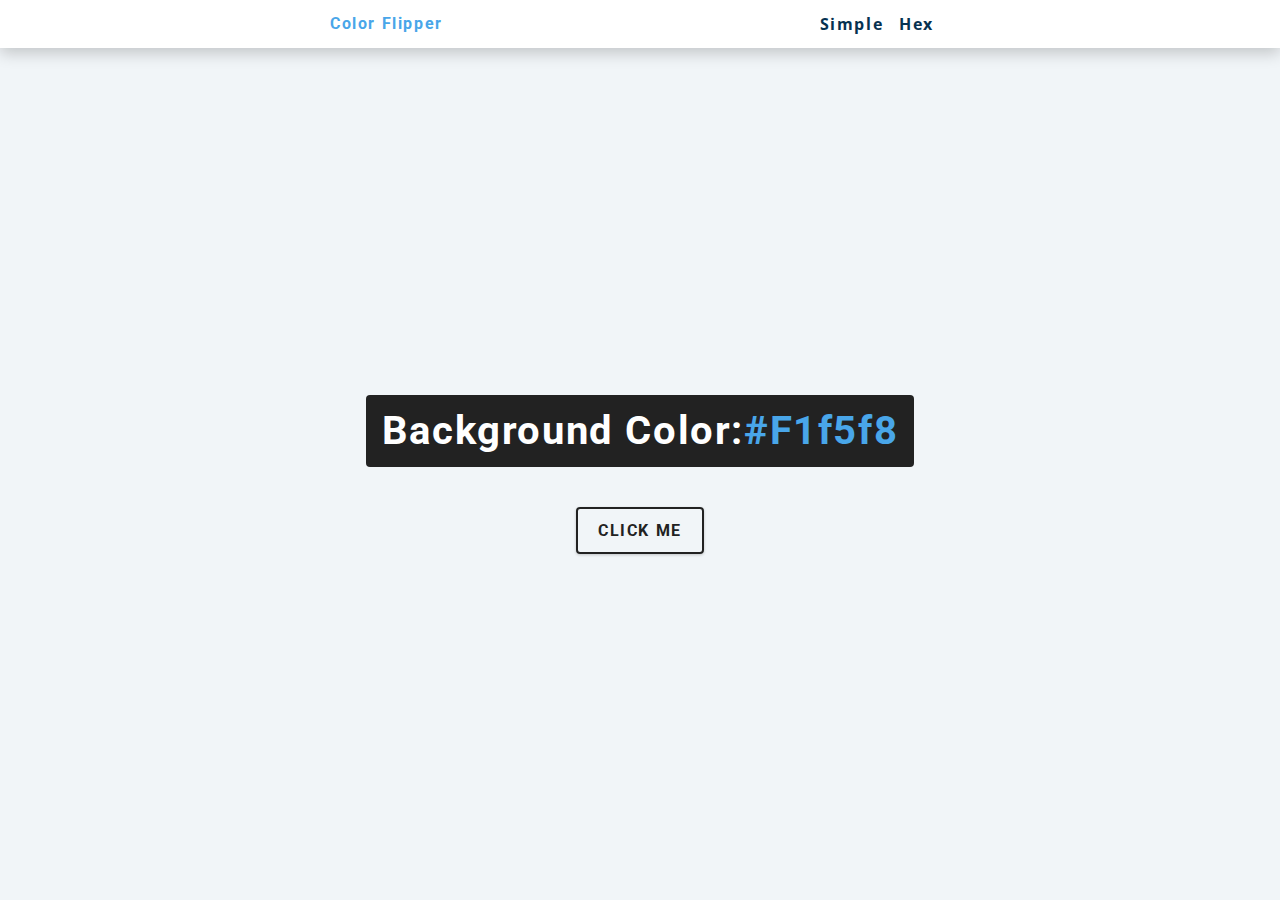
<file: ColorFlipper/index.html>
<!DOCTYPE html>
<html lang="en">
  <head>
    <meta charset="UTF-8" />
    <meta name="viewport" content="width=device-width, initial-scale=1.0" />
    <title>Color Flipper</title>
    <link rel="stylesheet" href="styles.css" />
  </head>
  <body>
    <nav>
        <div class="nav-center">
            <h4>color flipper</h4>
            <ul class="nav-links">
                <li>
                    <a href="index.html">simple</a>
                </li>
                <li>
                    <a href="hex.html">hex</a>
                </li>
            </ul>
        </div>
    </nav>
    <main>
        <div class="container">
            <h2>background color:<span class="color">#f1f5f8</span></h2>
            <button class="btn btn-hero" id="btn">click me</button>
        </div>
    </main>
    <script src="app.js"></script>
  </body>
</html>
</file>
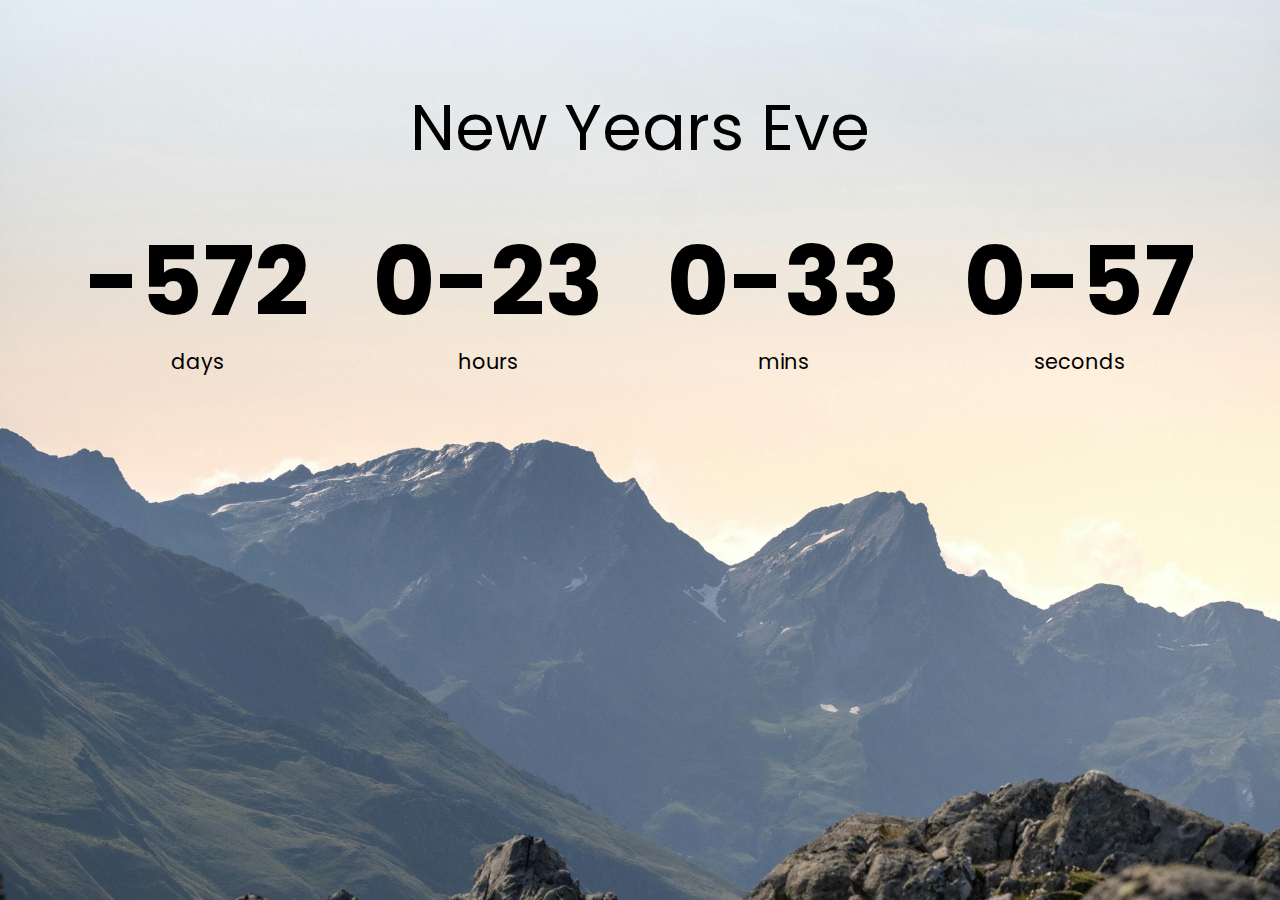
<file: countdown-timer/index.html>
<!DOCTYPE html>
<html lang="en">
    <head>
        <meta charset="UTF-8" />
        <meta name="viewport" content="width=device-width, initial-scale=1.0" />
        <title>Countdown Timer</title>
        <link rel="stylesheet" href="styles.css" />
        <script src="script.js" defer></script>
    </head>
    <body>
        <h1>New Years Eve</h1>

        <div class="countdown-container">
            <div class="countdown-el days-c">
                <p class="big-text" id="days">1</p>
                <span>days</span>
            </div>
            <div class="countdown-el hours-c">
                <p class="big-text" id="hours">0</p>
                <span>hours</span>
            </div>
            <div class="countdown-el mins-c">
                <p class="big-text" id="mins">0</p>
                <span>mins</span>
            </div>
            <div class="countdown-el seconds-c">
                <p class="big-text" id="seconds">0</p>
                <span>seconds</span>
            </div>
        </div>
    </body>
</html>
</file>
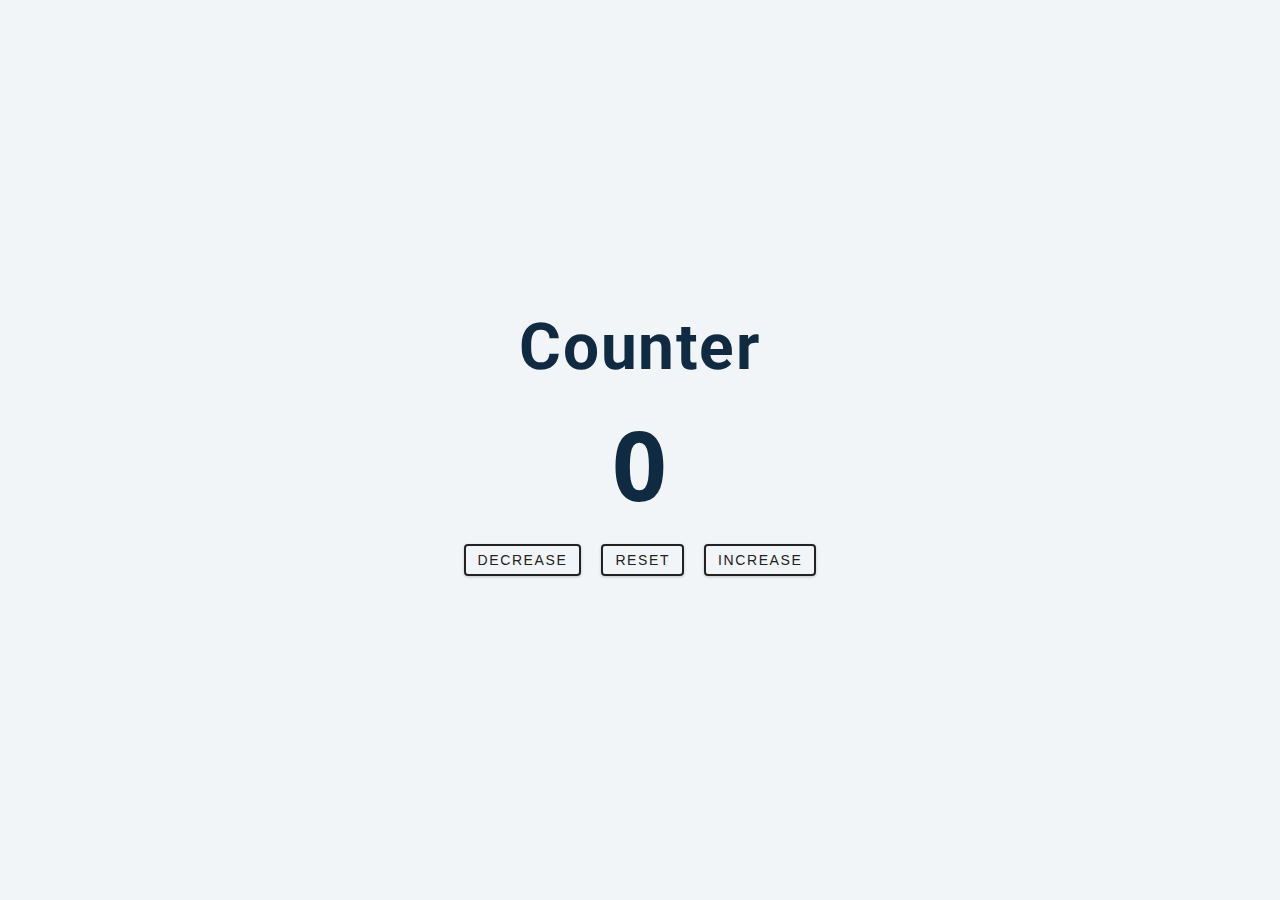
<file: Counter/index.html>
<!DOCTYPE html>
<html lang="en">
  <head>
    <meta charset="UTF-8" />
    <meta name="viewport" content="width=device-width, initial-scale=1.0" />
    <title>Counter</title>

    <!-- styles -->
    <link rel="stylesheet" href="styles.css" />
  </head>
  <body>
    <main>
      <div class="container">
        <h1>counter</h1>
        <span id="value">0</span>
        <div class="button-container">
          <button class="btn decrease">decrease</button>
          <button class="btn reset">reset</button>
          <button class="btn increase">increase</button>
        </div>
      </div>
    </main>
    <script src="app.js"></script>
  </body>
</html>
</file>
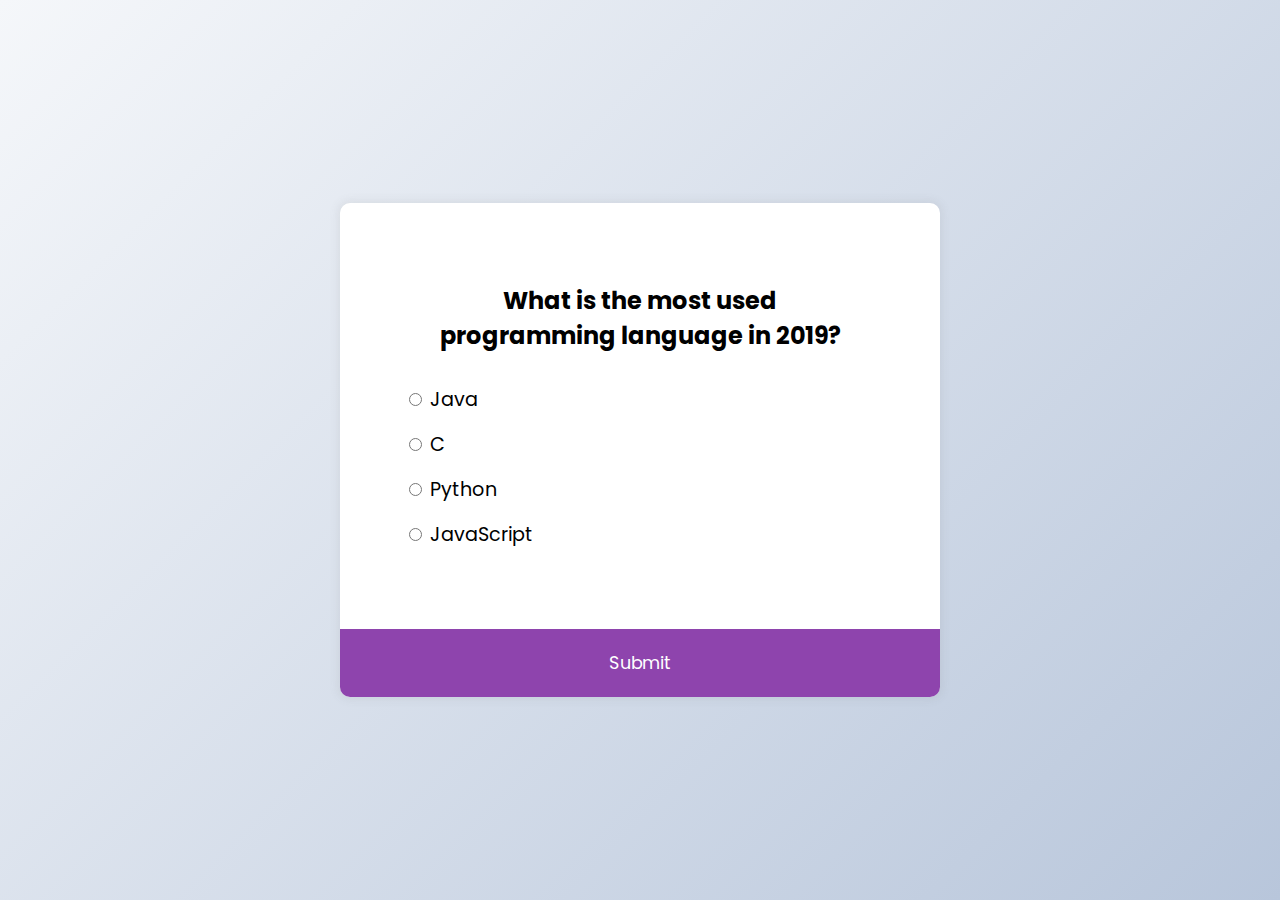
<file: quiz-app/index.html>
<!DOCTYPE html>
<html lang="en">
    <head>
        <meta charset="UTF-8" />
        <meta name="viewport" content="width=device-width, initial-scale=1.0" />
        <title>Quiz App</title>
        <link rel="stylesheet" href="styles.css" />
        <script src="script.js" defer></script>
    </head>
    <body>
        <div class="quiz-container" id="quiz">
            <div class="quiz-header">
                <h2 id="question">Question text</h2>
                <ul>
                    <li>
                        <input
                            type="radio"
                            id="a"
                            name="answer"
                            class="answer"
                        />
                        <label id="a_text" for="a">Question</label>
                    </li>
                    <li>
                        <input
                            type="radio"
                            id="b"
                            name="answer"
                            class="answer"
                        />
                        <label id="b_text" for="b">Question</label>
                    </li>
                    <li>
                        <input
                            type="radio"
                            id="c"
                            name="answer"
                            class="answer"
                        />
                        <label id="c_text" for="c">Question</label>
                    </li>
                    <li>
                        <input
                            type="radio"
                            id="d"
                            name="answer"
                            class="answer"
                        />
                        <label id="d_text" for="d">Question</label>
                    </li>
                </ul>
            </div>
            <button id="submit">Submit</button>
        </div>
    </body>
</html>
</file>
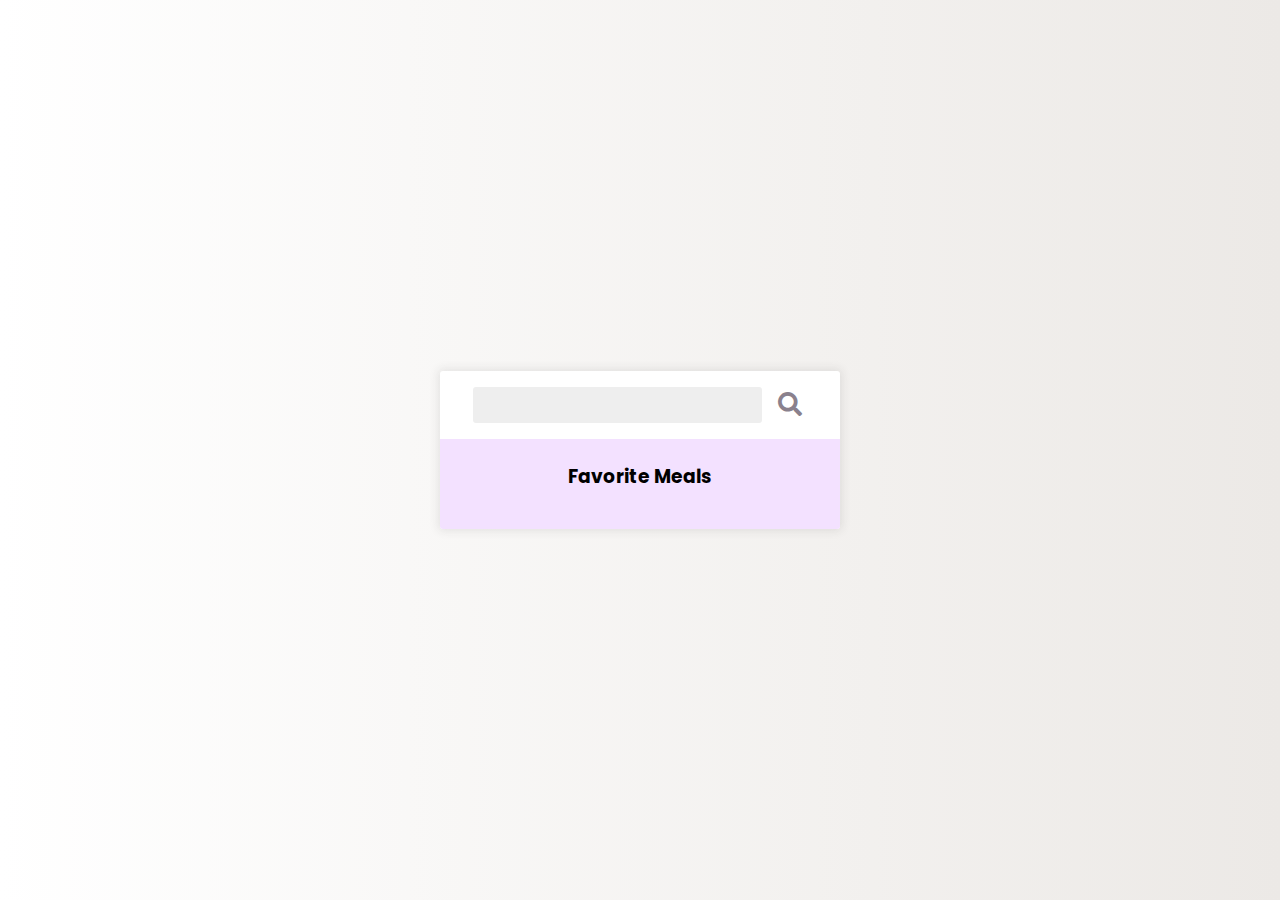
<file: recipe-app/index.html>
<!DOCTYPE html>
<html lang="en">
    <head>
        <meta charset="UTF-8" />
        <meta name="viewport" content="width=device-width, initial-scale=1.0" />
        <title>Recipes App</title>
        <link
            rel="stylesheet"
            href="https://cdnjs.cloudflare.com/ajax/libs/font-awesome/5.14.0/css/all.min.css"
        />
        <link rel="stylesheet" href="styles.css" />
        <script src="script.js" defer></script>
    </head>
    <body>
        <div class="mobile-container">
            <header>
                <input type="text" id="search-term" />
                <button id="search"><i class="fas fa-search"></i></button>
            </header>
            <div class="fav-container">
                <h3>Favorite Meals</h3>
                <ul class="fav-meals" id="fav-meals"></ul>
            </div>
            <div class="meals" id="meals"></div>
        </div>

        <div class="popup-container hidden" id="meal-popup">
            <div class="popup">
                <button id="close-popup" class="close-popup">
                    <i class="fas fa-times"></i>
                </button>
                <div class="meal-info" id="meal-info"></div>
            </div>
        </div>
    </body>
</html>
</file>
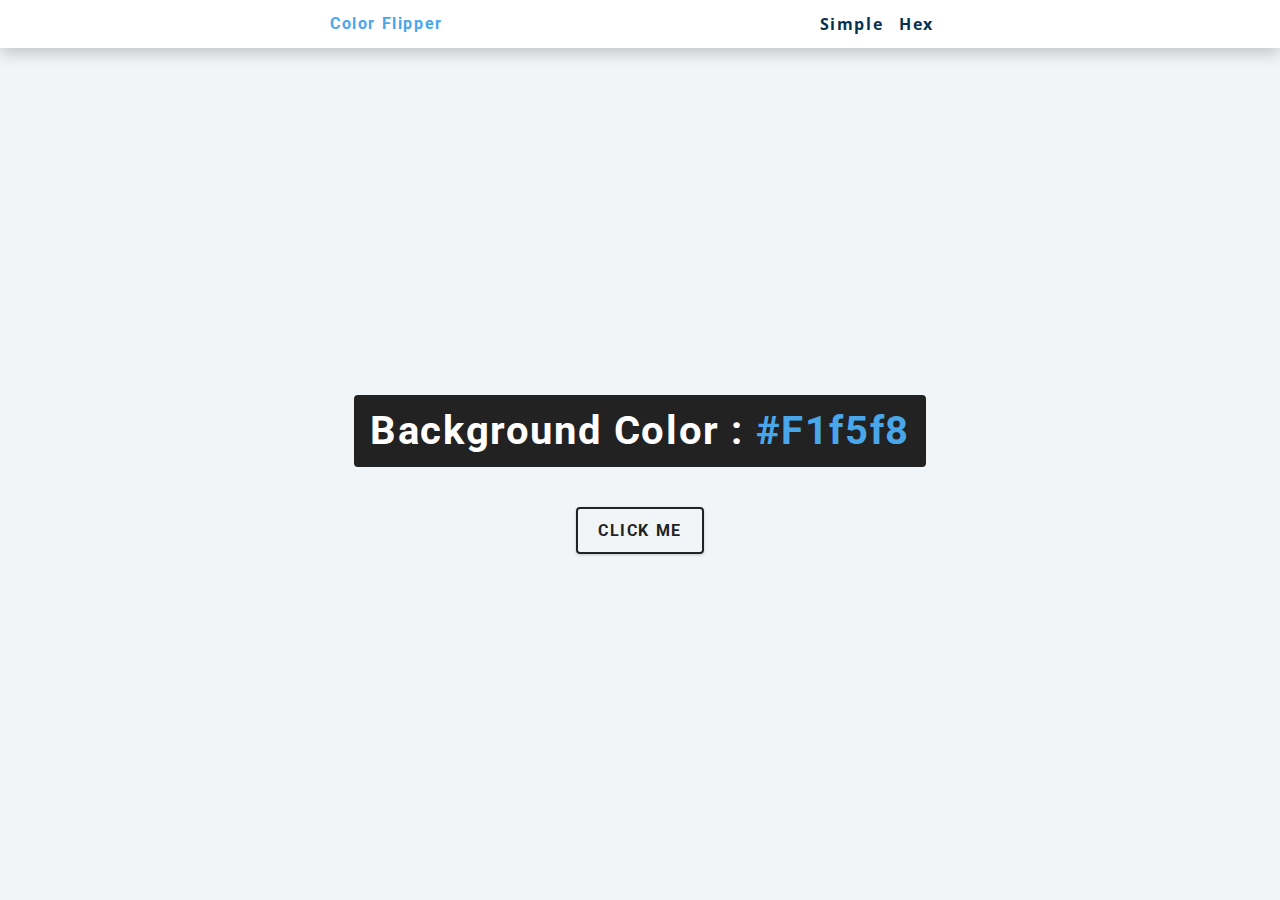
<file: ColorFlipper/hex.html>
<!DOCTYPE html>
<html lang="en">
  <head>
    <meta charset="UTF-8" />
    <meta name="viewport" content="width=device-width, initial-scale=1.0" />
    <title>
      Color Flipper || Simple
    </title>

    <!-- styles -->
    <link rel="stylesheet" href="styles.css" />
  </head>

  <body>
    <nav>
      <div class="nav-center">
        <h4>color flipper</h4>
        <ul class="nav-links">
          <li><a href="index.html">simple</a></li>
          <li><a href="hex.html">hex</a></li>
        </ul>
      </div>
    </nav>
    <main>
      <div class="container">
        <h2>background color : <span class="color">#f1f5f8</span></h2>
        <button class="btn btn-hero" id="btn">click me</button>
      </div>
    </main>
    <!-- javascript -->
    <script src="hex.js"></script>
  </body>
</html>
</file>
<file: ColorFlipper/styles.css>
/*
=============== 
Fonts
===============
*/
@import url("https://fonts.googleapis.com/css?family=Open+Sans|Roboto:400,700&display=swap");

/*
=============== 
Variables
===============
*/

:root {
  /* dark shades of primary color*/
  --clr-primary-1: hsl(205, 86%, 17%);
  --clr-primary-2: hsl(205, 77%, 27%);
  --clr-primary-3: hsl(205, 72%, 37%);
  --clr-primary-4: hsl(205, 63%, 48%);
  /* primary/main color */
  --clr-primary-5: hsl(205, 78%, 60%);
  /* lighter shades of primary color */
  --clr-primary-6: hsl(205, 89%, 70%);
  --clr-primary-7: hsl(205, 90%, 76%);
  --clr-primary-8: hsl(205, 86%, 81%);
  --clr-primary-9: hsl(205, 90%, 88%);
  --clr-primary-10: hsl(205, 100%, 96%);
  /* darkest grey - used for headings */
  --clr-grey-1: hsl(209, 61%, 16%);
  --clr-grey-2: hsl(211, 39%, 23%);
  --clr-grey-3: hsl(209, 34%, 30%);
  --clr-grey-4: hsl(209, 28%, 39%);
  /* grey used for paragraphs */
  --clr-grey-5: hsl(210, 22%, 49%);
  --clr-grey-6: hsl(209, 23%, 60%);
  --clr-grey-7: hsl(211, 27%, 70%);
  --clr-grey-8: hsl(210, 31%, 80%);
  --clr-grey-9: hsl(212, 33%, 89%);
  --clr-grey-10: hsl(210, 36%, 96%);
  --clr-white: #fff;
  --clr-red-dark: hsl(360, 67%, 44%);
  --clr-red-light: hsl(360, 71%, 66%);
  --clr-green-dark: hsl(125, 67%, 44%);
  --clr-green-light: hsl(125, 71%, 66%);
  --clr-black: #222;
  --ff-primary: "Roboto", sans-serif;
  --ff-secondary: "Open Sans", sans-serif;
  --transition: all 0.3s linear;
  --spacing: 0.1rem;
  --radius: 0.25rem;
  --light-shadow: 0 5px 15px rgba(0, 0, 0, 0.1);
  --dark-shadow: 0 5px 15px rgba(0, 0, 0, 0.2);
  --max-width: 1170px;
  --fixed-width: 620px;
}
/*
=============== 
Global Styles
===============
*/

*,
::after,
::before {
  margin: 0;
  padding: 0;
  box-sizing: border-box;
}
body {
  font-family: var(--ff-secondary);
  background: var(--clr-grey-10);
  color: var(--clr-grey-1);
  line-height: 1.5;
  font-size: 0.875rem;
}
ul {
  list-style-type: none;
}
a {
  text-decoration: none;
}
h1,
h2,
h3,
h4 {
  letter-spacing: var(--spacing);
  text-transform: capitalize;
  line-height: 1.25;
  margin-bottom: 0.75rem;
  font-family: var(--ff-primary);
}
h1 {
  font-size: 3rem;
}
h2 {
  font-size: 2rem;
}
h3 {
  font-size: 1.25rem;
}
h4 {
  font-size: 0.875rem;
}
p {
  margin-bottom: 1.25rem;
  color: var(--clr-grey-5);
}
@media screen and (min-width: 800px) {
  h1 {
    font-size: 4rem;
  }
  h2 {
    font-size: 2.5rem;
  }
  h3 {
    font-size: 1.75rem;
  }
  h4 {
    font-size: 1rem;
  }
  body {
    font-size: 1rem;
  }
  h1,
  h2,
  h3,
  h4 {
    line-height: 1;
  }
}
/*  global classes */

/* section */
.section {
  padding: 5rem 0;
}

.section-center {
  width: 90vw;
  margin: 0 auto;
  max-width: 1170px;
}
@media screen and (min-width: 992px) {
  .section-center {
    width: 95vw;
  }
}
main {
  min-height: 100vh;
  display: grid;
  place-items: center;
}

/*
=============== 
Nav
===============
*/
nav {
  background: var(--clr-white);
  height: 3rem;
  display: grid;
  align-items: center;
  box-shadow: var(--dark-shadow);
}
.nav-center {
  width: 90vw;
  max-width: var(--fixed-width);
  margin: 0 auto;
  display: flex;
  align-items: center;
  justify-content: space-between;
}
.nav-center h4 {
  margin-bottom: 0;
  color: var(--clr-primary-5);
}
.nav-links {
  display: flex;
}
nav a {
  text-transform: capitalize;
  font-weight: 700;
  font-size: 1rem;
  color: var(--clr-primary-1);
  letter-spacing: var(--spacing);
  margin-right: 1rem;
}
nav a:hover {
  color: var(--clr-primary-5);
}
/*
=============== 
Container
===============
*/
main {
  min-height: calc(100vh - 3rem);
  display: grid;
  place-items: center;
}
.container {
  text-align: center;
}
.container h2 {
  background: var(--clr-black);
  color: var(--clr-white);
  padding: 1rem;
  border-radius: var(--radius);
  margin-bottom: 2.5rem;
}
.color {
  color: var(--clr-primary-5);
}
.btn-hero {
  font-family: var(--ff-primary);
  text-transform: uppercase;
  background: transparent;
  color: var(--clr-black);
  letter-spacing: var(--spacing);
  display: inline-block;
  font-weight: 700;
  transition: var(--transition);
  border: 2px solid var(--clr-black);
  cursor: pointer;
  box-shadow: 0 1px 3px rgba(0, 0, 0, 0.2);
  border-radius: var(--radius);
  font-size: 1rem;
  padding: 0.75rem 1.25rem;
}
.btn-hero:hover {
  color: var(--clr-white);
  background: var(--clr-black);
}
</file>
<file: countdown-timer/styles.css>
@import url("https://fonts.googleapis.com/css2?family=Poppins:wght@200;400;600&display=swap");

* {
    box-sizing: border-box;
}

body {
    background-image: url("./pexels-njeromin-28772386.jpg");
    background-size:cover;
     
    background-position: center center;
    display: flex;
    flex-direction: column;
    align-items: center;
    min-height: 100vh;
    font-family: "Poppins", sans-serif;
    margin: 0;
}

h1 {
    font-weight: normal;
    font-size: 4rem;
    margin-top: 5rem;
}

.countdown-container {
    display: flex;
    flex-wrap: wrap;
    justify-content: center;
}

.big-text {
    font-weight: bold;
    font-size: 6rem;
    line-height: 1;
    margin: 1rem 2rem;
}

.countdown-el {
    text-align: center;
}

.countdown-el span {
    font-size: 1.3rem;
}
</file>
<file: Counter/styles.css>
/*
=============== 
Fonts
===============
*/
@import url("https://fonts.googleapis.com/css?family=Open+Sans|Roboto:400,700&display=swap");

/*
=============== 
Variables
===============
*/

:root {
  /* dark shades of primary color*/
  --clr-primary-1: hsl(205, 86%, 17%);
  --clr-primary-2: hsl(205, 77%, 27%);
  --clr-primary-3: hsl(205, 72%, 37%);
  --clr-primary-4: hsl(205, 63%, 48%);
  /* primary/main color */
  --clr-primary-5: hsl(205, 78%, 60%);
  /* lighter shades of primary color */
  --clr-primary-6: hsl(205, 89%, 70%);
  --clr-primary-7: hsl(205, 90%, 76%);
  --clr-primary-8: hsl(205, 86%, 81%);
  --clr-primary-9: hsl(205, 90%, 88%);
  --clr-primary-10: hsl(205, 100%, 96%);
  /* darkest grey - used for headings */
  --clr-grey-1: hsl(209, 61%, 16%);
  --clr-grey-2: hsl(211, 39%, 23%);
  --clr-grey-3: hsl(209, 34%, 30%);
  --clr-grey-4: hsl(209, 28%, 39%);
  /* grey used for paragraphs */
  --clr-grey-5: hsl(210, 22%, 49%);
  --clr-grey-6: hsl(209, 23%, 60%);
  --clr-grey-7: hsl(211, 27%, 70%);
  --clr-grey-8: hsl(210, 31%, 80%);
  --clr-grey-9: hsl(212, 33%, 89%);
  --clr-grey-10: hsl(210, 36%, 96%);
  --clr-white: #fff;
  --clr-red-dark: hsl(360, 67%, 44%);
  --clr-red-light: hsl(360, 71%, 66%);
  --clr-green-dark: hsl(125, 67%, 44%);
  --clr-green-light: hsl(125, 71%, 66%);
  --clr-black: #222;
  --ff-primary: "Roboto", sans-serif;
  --ff-secondary: "Open Sans", sans-serif;
  --transition: all 0.3s linear;
  --spacing: 0.1rem;
  --radius: 0.25rem;
  --light-shadow: 0 5px 15px rgba(0, 0, 0, 0.1);
  --dark-shadow: 0 5px 15px rgba(0, 0, 0, 0.2);
  --max-width: 1170px;
  --fixed-width: 620px;
}
/*
=============== 
Global Styles
===============
*/

*,
::after,
::before {
  margin: 0;
  padding: 0;
  box-sizing: border-box;
}
body {
  font-family: var(--ff-secondary);
  background: var(--clr-grey-10);
  color: var(--clr-grey-1);
  line-height: 1.5;
  font-size: 0.875rem;
}
ul {
  list-style-type: none;
}
a {
  text-decoration: none;
}
h1,
h2,
h3,
h4 {
  letter-spacing: var(--spacing);
  text-transform: capitalize;
  line-height: 1.25;
  margin-bottom: 0.75rem;
  font-family: var(--ff-primary);
}
h1 {
  font-size: 3rem;
}
h2 {
  font-size: 2rem;
}
h3 {
  font-size: 1.25rem;
}
h4 {
  font-size: 0.875rem;
}
p {
  margin-bottom: 1.25rem;
  color: var(--clr-grey-5);
}
@media screen and (min-width: 800px) {
  h1 {
    font-size: 4rem;
  }
  h2 {
    font-size: 2.5rem;
  }
  h3 {
    font-size: 1.75rem;
  }
  h4 {
    font-size: 1rem;
  }
  body {
    font-size: 1rem;
  }
  h1,
  h2,
  h3,
  h4 {
    line-height: 1;
  }
}
/*  global classes */

/* section */
.section {
  padding: 5rem 0;
}

.section-center {
  width: 90vw;
  margin: 0 auto;
  max-width: 1170px;
}
@media screen and (min-width: 992px) {
  .section-center {
    width: 95vw;
  }
}
main {
  min-height: 100vh;
  display: grid;
  place-items: center;
}

/*
=============== 
Counter
===============
*/

main {
  min-height: 100vh;
  display: grid;
  place-items: center;
}
.container {
  text-align: center;
}
#value {
  font-size: 6rem;
  font-weight: bold;
}
.btn {
  text-transform: uppercase;
  background: transparent;
  color: var(--clr-black);
  padding: 0.375rem 0.75rem;
  letter-spacing: var(--spacing);
  display: inline-block;
  transition: var(--transition);
  font-size: 0.875rem;
  border: 2px solid var(--clr-black);
  cursor: pointer;
  box-shadow: 0 1px 3px rgba(0, 0, 0, 0.2);
  border-radius: var(--radius);
  margin: 0.5rem;
}
.btn:hover {
  color: var(--clr-white);
  background: var(--clr-black);
}
</file>
<file: quiz-app/styles.css>
@import url("https://fonts.googleapis.com/css2?family=Poppins:wght@200;400;600&display=swap");

* {
    box-sizing: border-box;
}

body {
    background-color: #b8c6db;
    background-image: linear-gradient(315deg, #b8c6db 0%, #f5f7fa 100%);
    display: flex;
    align-items: center;
    justify-content: center;
    font-family: "Poppins", sans-serif;
    margin: 0;
    min-height: 100vh;
}

.quiz-container {
    background-color: #fff;
    border-radius: 10px;
    box-shadow: 0 0 10px 2px rgba(100, 100, 100, 0.1);
    overflow: hidden;
    width: 600px;
    max-width: 100%;
}

.quiz-header {
    padding: 4rem;
}

h2 {
    padding: 1rem;
    text-align: center;
    margin: 0;
}

ul {
    list-style-type: none;
    padding: 0;
}

ul li {
    font-size: 1.2rem;
    margin: 1rem 0;
}

ul li label {
    cursor: pointer;
}

button {
    background-color: #8e44ad;
    border: none;
    color: white;
    cursor: pointer;
    display: block;
    font-family: inherit;
    font-size: 1.1rem;
    width: 100%;
    padding: 1.3rem;
}

button:hover {
    background-color: #732d91;
}

button:focus {
    background-color: #5e3370;
    outline: none;
}
</file>
<file: recipe-app/styles.css>
@import url("https://fonts.googleapis.com/css2?family=Poppins:wght@200;400;600&display=swap");

* {
    box-sizing: border-box;
}

body {
    background: #ece9e6;
    background: -webkit-linear-gradient(to right, #ffffff, #ece9e6);
    background: linear-gradient(to right, #ffffff, #ece9e6);
    display: flex;
    align-items: center;
    justify-content: center;
    font-family: "Poppins", sans-serif;
    margin: 0;
    min-height: 100vh;
}

img {
    max-width: 100%;
}

.mobile-container {
    background-color: #fff;
    box-shadow: 0 0 10px 2px #3333331a;
    border-radius: 3px;
    overflow: hidden;
    width: 400px;
}

header {
    display: flex;
    align-items: center;
    justify-content: center;
    padding: 1rem;
}

header input {
    background-color: #eee;
    border: none;
    border-radius: 3px;
    font-family: inherit;
    padding: 0.5rem 1rem;
}

header button {
    background-color: transparent;
    border: none;
    color: rgb(138, 129, 141);
    font-size: 1.5rem;
    margin-left: 10px;
}

.fav-container {
    background-color: rgb(243, 225, 255);
    padding: 0.25rem 1rem;
    text-align: center;
}

.fav-meals {
    display: flex;
    flex-wrap: wrap;
    justify-content: center;
    list-style-type: none;
    padding: 0;
}

.fav-meals li {
    cursor: pointer;
    position: relative;
    margin: 5px;
    width: 75px;
}

.fav-meals li .clear {
    background-color: transparent;
    border: none;
    cursor: pointer;
    opacity: 0;
    position: absolute;
    top: -0.5rem;
    right: -0.5rem;
    font-size: 1.2rem;
}

.fav-meals li:hover .clear {
    opacity: 1;
}

.fav-meals li img {
    border: 2px solid #ffffff;
    border-radius: 50%;
    box-shadow: 0 0 10px 2px #3333331a;
    object-fit: cover;
    height: 70px;
    width: 70px;
}

.fav-meals li span {
    display: inline-block;
    font-size: 0.9rem;
    white-space: nowrap;
    overflow: hidden;
    text-overflow: ellipsis;
    width: 75px;
}

.meal {
    border-radius: 3px;
    box-shadow: 0 0 10px 2px #3333331a;
    cursor: pointer;
    margin: 1.5rem;
    overflow: hidden;
}

.meal-header {
    position: relative;
}

.meal-header .random {
    position: absolute;
    top: 1rem;
    background-color: #fff;
    padding: 0.25rem 1rem;
    border-top-right-radius: 3px;
    border-bottom-right-radius: 3px;
}

.meal-header img {
    object-fit: cover;
    height: 250px;
    width: 100%;
}

.meal-body {
    display: flex;
    align-items: center;
    justify-content: space-between;
    padding: 1rem;
}

.meal-body h4 {
    margin: 0;
}

.meal-body .fav-btn {
    border: none;
    background-color: transparent;
    color: rgb(197, 188, 188);
    cursor: pointer;
    font-size: 1.2rem;
}

.meal-body .fav-btn.active {
    color: rebeccapurple;
}

.popup-container {
    background-color: rgba(0, 0, 0, 0.5);
    display: flex;
    align-items: center;
    justify-content: center;
    position: fixed;
    left: 0;
    right: 0;
    top: 0;
    bottom: 0;
}

.popup-container.hidden {
    opacity: 0;
    pointer-events: none;
}

.popup {
    background-color: #fff;
    border-radius: 5px;
    padding: 0 2rem;
    position: relative;
    overflow: auto;
    max-height: 100vh;
    max-width: 600px;
    width: 100%;
}

.popup .close-popup {
    background-color: transparent;
    border: none;
    cursor: pointer;
    font-size: 1.5rem;
    position: absolute;
    top: 1rem;
    right: 1rem;
}

.meal-info h1 {
    text-align: center;
}
</file>
